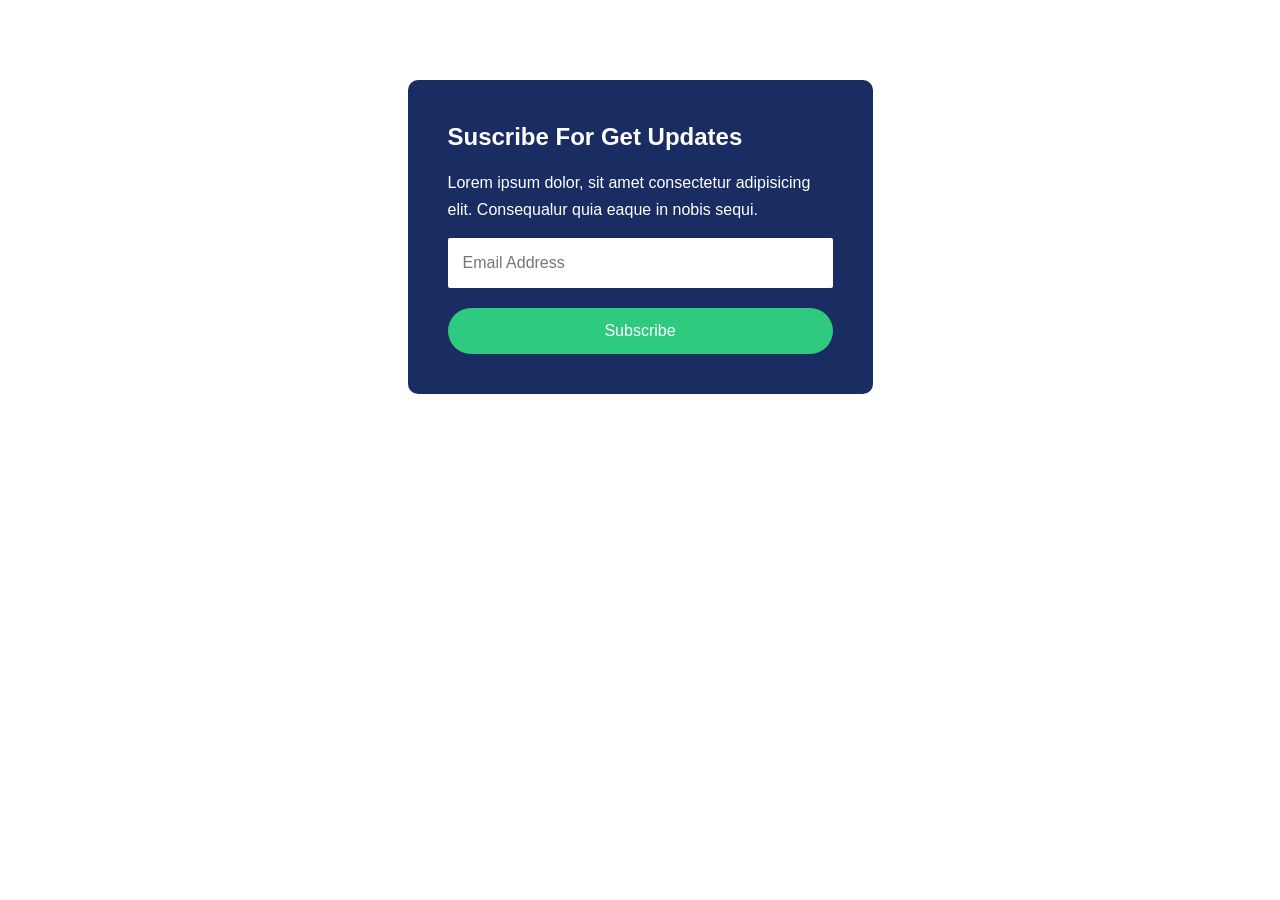
<file: exo-web/index.html>
<!DOCTYPE html>
<html lang="en">
<head>
    <meta charset="UTF-8">
    <meta name="description" content="">
    <meta name="keywords" content="app, landing, corporate, Creative, Html Template, Template">
    <meta name="author" content="web-themes">
    <meta http-equiv="x-ua-compatible" content="ie=edge">
    <meta name="viewport" content="width=device-width, initial-scale=1">
    <title>Document</title>
    <link href="css/style.css" rel="stylesheet" type="text/css" />
</head>
<body>
    <div class="newletter_wrap">
        <div class="newletter_item">
            <h2>Suscribe For Get Updates</h2>
            <p>Lorem ipsum dolor, sit amet consectetur adipisicing elit. Consequalur quia eaque in nobis sequi.</p>
            <form>
                <input type="text" placeholder="Email Address">
                <button>Subscribe</button>
            </form>
        </div>
    </div>
</body>
</html>
</file>
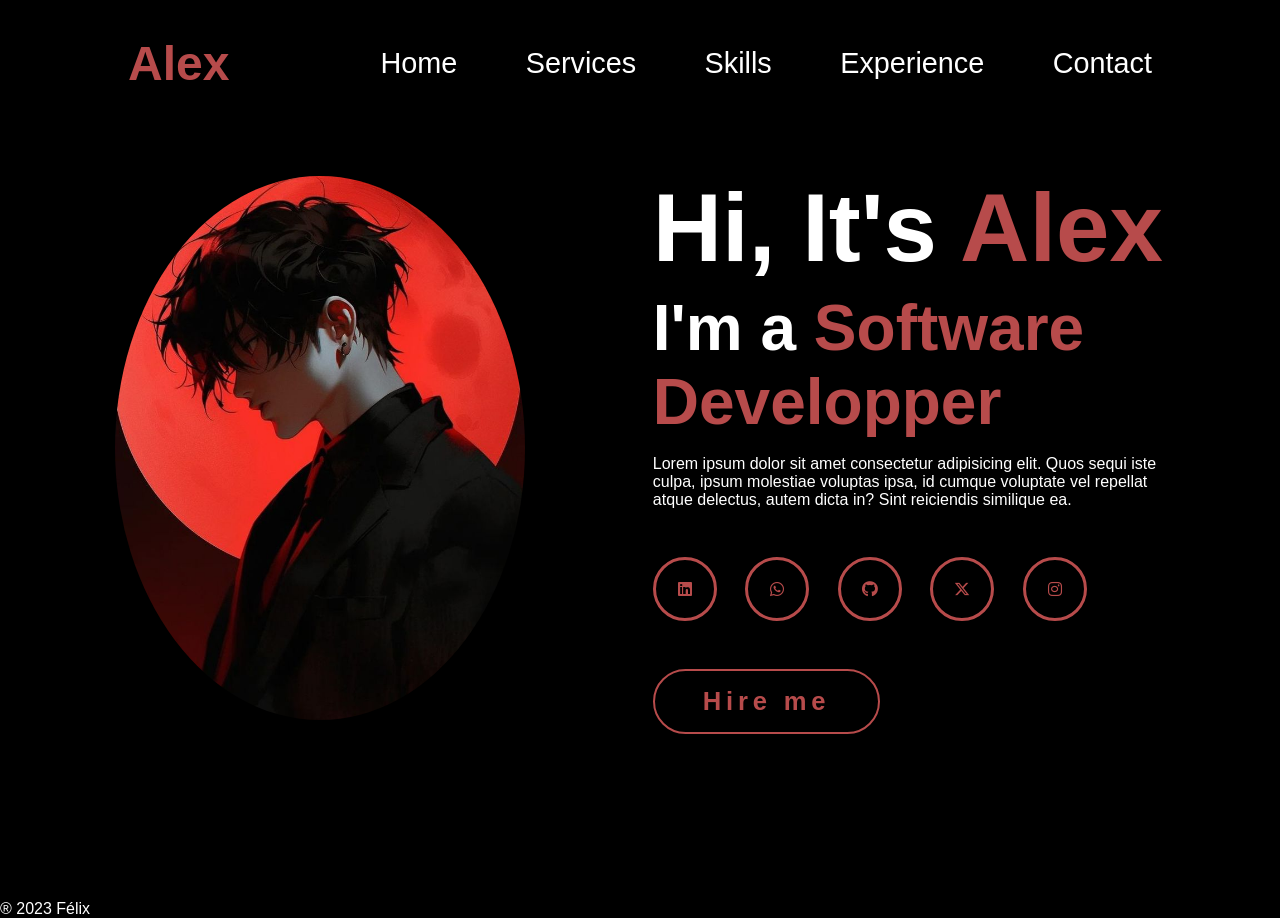
<file: portfolio-website/index.html>
<!DOCTYPE html>
<html lang="en">
<head>
    <meta charset="UTF-8">
    <link rel="stylesheet" href="https://cdnjs.cloudflare.com/ajax/libs/font-awesome/6.5.2/css/all.min.css">
    <meta name="viewport" content="width=device-width, initial-scale=1.0">
    <link href="style.css" rel="stylesheet">
    <title>Portfolio Website</title>
</head>
<body>
    <header>
        <a href="#" class="name">Alex</a>
        <nav>
            <a href="#" class="options">Home</a>
            <a href="#">Services</a>
            <a href="#">Skills</a>
            <a href="#">Experience</a>
            <a href="#">Contact</a>
        </nav>
    </header>
    <section class="home">
        <div class="pic">
            <img src="main.jpg" alt="">
        </div>
        <div class="content">
            <h1>Hi, It's <span>Alex</span></h1>
            <h3 class="typing-text">I'm a <span></span></h3>
            <p>Lorem ipsum dolor sit amet consectetur adipisicing elit. Quos sequi iste culpa, ipsum molestiae voluptas ipsa, id cumque voluptate vel repellat atque delectus, autem dicta in? Sint reiciendis similique ea.</p>
            <div class="social">
                <a href="#"><i class="fa-brands fa-linkedin"></i></a>
                <a href="#"><i class="fa-brands fa-whatsapp"></i></a>
                <a href="#"><i class="fa-brands fa-github"></i></a>
                <a href="#"><i class="fa-brands fa-x-twitter"></i></a>
                <a href="#"><i class="fa-brands fa-instagram"></i></a>
            </div>
            <a href="#" class="button">Hire me</a>
        </div>
    </section>
    <div class="footer">
        <p>&circledR; 2023 Félix</p>
    </div>

</body>
</html>
</file>
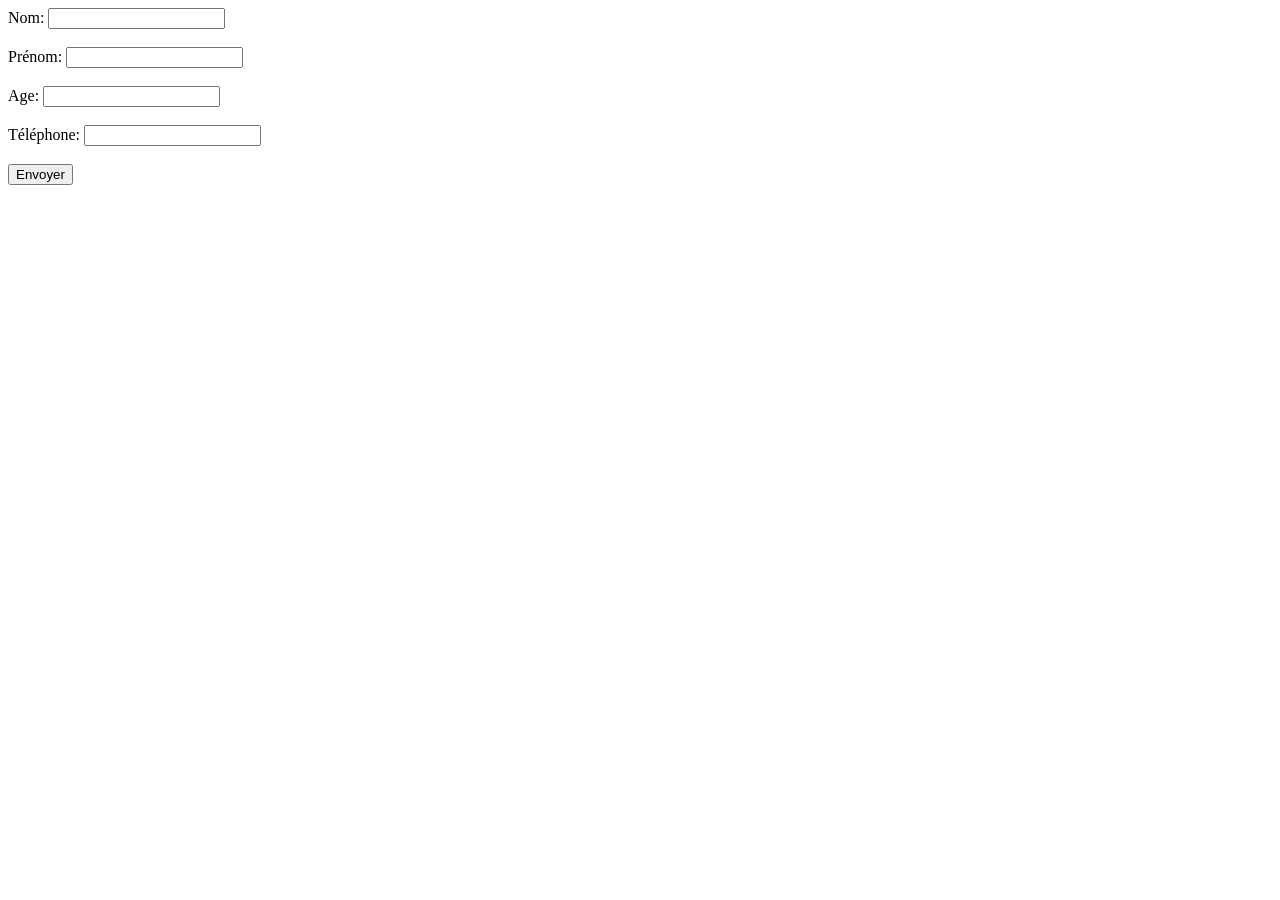
<file: add-google-sheet/form.html>
<!DOCTYPE html>
<html lang="en">
<head>
    <meta charset="UTF-8">
    <meta name="viewport" content="width=device-width, initial-scale=1.0">
    <title>Formulaire</title>
</head>
<body>
    <form action="/submit" method="POST">  
        <label for="name">Nom: </label>
        <input type="text" id="name" name="name" required>
        <br><br>
        <label for="surname">Prénom: </label>
        <input type="text" id="surname" name="surname" required>
        <br><br>
        <label for="age">Age: </label>
        <input type="number" id="age" name="age" value="age">
        <br><br>
        <label for="phone">Téléphone: </label>
        <input type="tel" id="phone" name="phone">
        <br><br>
        <input type="submit" value="Envoyer">
    </form>
</body>
</html>
</file>
<file: exo-web/css/style.css>
* {
    margin: 0;
    padding: 0;
    font-family: 'Mulish', sans-serif;
    box-sizing: border-box;
    
}

button:focus, input:focus, textarea:focus {
    outline: none;
}

.newletter_wrap {
    padding: 80px 15px;
}

.newletter_item {
    max-width: 465px;
    width: 100%;
    margin: 0 auto;
    padding: 40px;
    border-radius: 10px;
    background: #1a2d62;
}

.newletter_item h2 {    
    font-size: 24px;
    line-height: 34px;
    text-transform: capitalize;
    font-weight: 700;
    color: #ffffff;
    margin-bottom: 15px;
}

.newletter_item p {
    font-size: 16px;
    line-height: 27px;
    color: #ffffff;
}

.newletter_item input {
    width: 100%;
    height: 50px;
    border-radius: 2px;
    padding: 15px;
    color: #1d293e;
    border: transparent;
    font-size: 16px;
    margin-top: 15px;
}

.newletter_item button {
    padding: 14px 40px;
    background: #2eca7f;
    font-size: 16px;
    color: #ffffff;
    text-transform: capitalize;
    border-radius: 100px;
    display: inline-block;
    font-weight: 500;
    border: transparent;
    width: 100%;
    cursor: pointer;
    margin-top: 20px;
    transition: ;
}

.newletter_item button:hover {
    background: #1f955c;
}
</file>
<file: portfolio-website/style.css>
* {
    margin: 0;
    padding: 0;
    box-sizing: border-box;
    text-decoration: none;
    font-family: sans-serif;
    outline: none;

}

html {
    /* font-size: 62.5%; */
    font-size: 100%;
}

body {
    width: 100%;
    /* height: 100vh; */
    height: 1vh;
    overflow-x: hidden;
    background-color: black;
    color: white;
}

header {
    margin-top: 20px;
    position: fixed;
    top: 0;
    left: 0;
    width: 100%;
    padding: 1rem 10%;
    background-color: transparent;
    filter: drop-shadow(10px);
    display: flex;
    justify-content: space-between;
    align-items: center;
    z-index: 100;
}

.name {
    font-size: 3rem;
    color:#b74b4b;
    font-weight: 800;
    cursor: pointer;
    transition: 1s ease;
}
.name:hover {
    transform: scale(1.1);
}

nav a {
    font-size: 1.8rem;
    color: white;
    margin-left: 4rem;
    font-weight: 500;
    transition: 1s ease;
    border-bottom: 3px solid transparent;
}

nav a:hover,
nav a.active {
    transition: 50ms;
    color: #b74b4b;
    border-bottom: 3px solid #b74b4b;
}

@media(max-width:995px){
    nav{
        position: absolute;
        display: none;
        top: 0;
        right: 0;
        width: 40%;
        border-left: 3px solid #b74b4b;
        border-bottom: 3px solid #b74b4b;
        border-bottom-left-radius: 2rem;
        padding: 1rem solid;
        background-color: black;
        border-top: 0.1rem solid #000;
    }
    nav :active {
        display: block;
    }
    nav a{
        display: block;
        font-size: 2rem;
        margin: 3rem 0;
    }
    nav a:hover,
    nav a:active {
        padding: 1rem;
        border-radius: 0.5rem;
        border-bottom: 0.5rem solid #b74b4b;
    }
}

section {
    min-height: 100vh;
    padding: 5rem 9% 5rem;
}

.home {
    display: flex;
    justify-content: center;
    align-items: center;
    gap: 8rem;
    background-color: black;
}

.home .content h1 {
    font-size: 6rem;
    font-weight: 700;
    line-height: 1.3;
}

span {
    color: #b74b4b;
}

.content h3 {
    font-size: 4rem;
    margin-bottom: 1rem;
    font-weight: 700;
}

.pic {
    border-radius: 50%;
}

.pic img {
    position: relative;
    width: 32vw;
    border-radius: 50%;
    box-shadow: 0 0 25px solid #b74b4b;
    cursor: pointer;
    transition: 0.2s linear;
}

.pic img:hover {
    font-size: 1.8rem;
    font-weight: 500;
}

.social a {
    display: inline-flex;
    align-items: center;
    justify-content: center;
    width: 4rem;
    height: 4rem;
    background-color: transparent;
    border: 0.2rem solid #b74b4b;
    border-radius: 50%;
    margin: 3rem 1.5rem 3rem 0;
    transition: 0.3s ease;
    color: #b74b4b;
}

.social a:hover {
    color: black;
    transform: scale(1.3) translateY(-5px);
    background-color: #b74b4b;
    box-shadow: 0 0 25px #b74b4b;
}

.button {
    display: inline-block;
    padding: 1rem 3rem;
    background-color: black;
    border-radius: 4rem;
    font-size: 1.6rem;
    color: #b74b4b;
    letter-spacing: 0.3rem;
    font-weight: 600;
    border: 2px solid #b74b4b;
    transition: 0.3s ease;
    cursor: pointer;
}

.button:hover {
    transform: scale3d(1.03);
    background-color: #b74b4b;
    color: black;
    box-shadow: 0 0 25px #b74b4b;
}

.typing-text {
    font-size: 34px;
    font-weight: 600;
    min-width: 280px;
}

.typing-text span {
    position: relative;
}

.typing-text span::before {
    content: "Software Developper";
    color: #b74b4b;
    animation: words 20s infinite;
}

/* .typing-text span::after {
    content: "Software Developper";
    background-color: black;
    position: absolute;
    width: calc(100% + 8px);
    height: 100%;
    border-left: 3px solid black;
    right: -8;
    animation: cursor 0.6s infinite;
} */

@keyframes cursor {
    to {
        border-left: 3px solid #b74b4b;
    }
}

@keyframes words {
    0%, 20% {
        content: "Web Developper";
    }
    21%, 40% {
        content: "Software Developper";
    }
    41%, 60% {
        content: "Web Designer";
    }
    61%, 80% {
        content: "Pentester";
    }
    81%, 100% {
        content: "Script Writer";
    }
}

@media (max-width: 1000px) {
    .home {
        gap: 4rem;
    }
}

@media (max-width: 995px) {
    .home {
        flex-direction: column;
        margin: 5rem 4rem;
    }
    .home .content h3 {
        font-size: 2.5rem;
    }
    .content h1 {
        font-size: 5rem;
    }
    .pic img {
        width: 70vh;
        margin-top: 4rem;
    }
}
</file>
